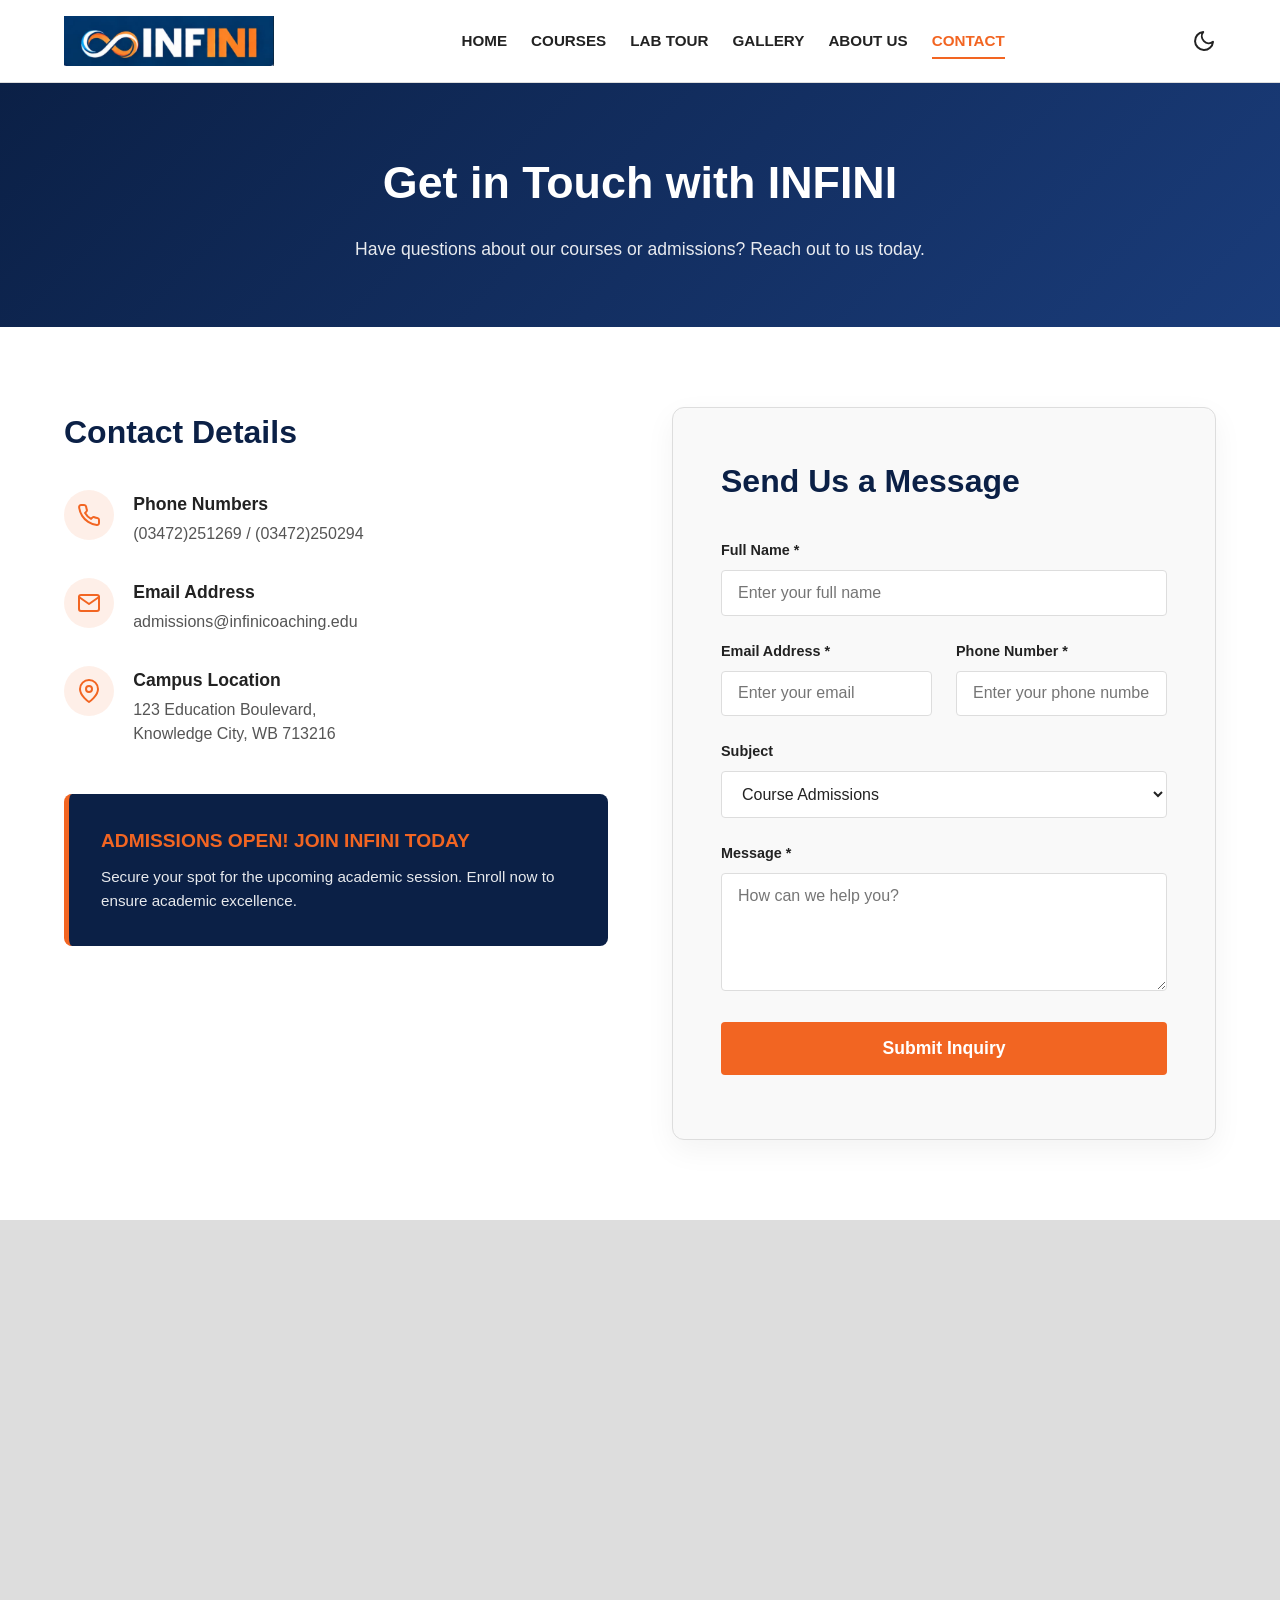
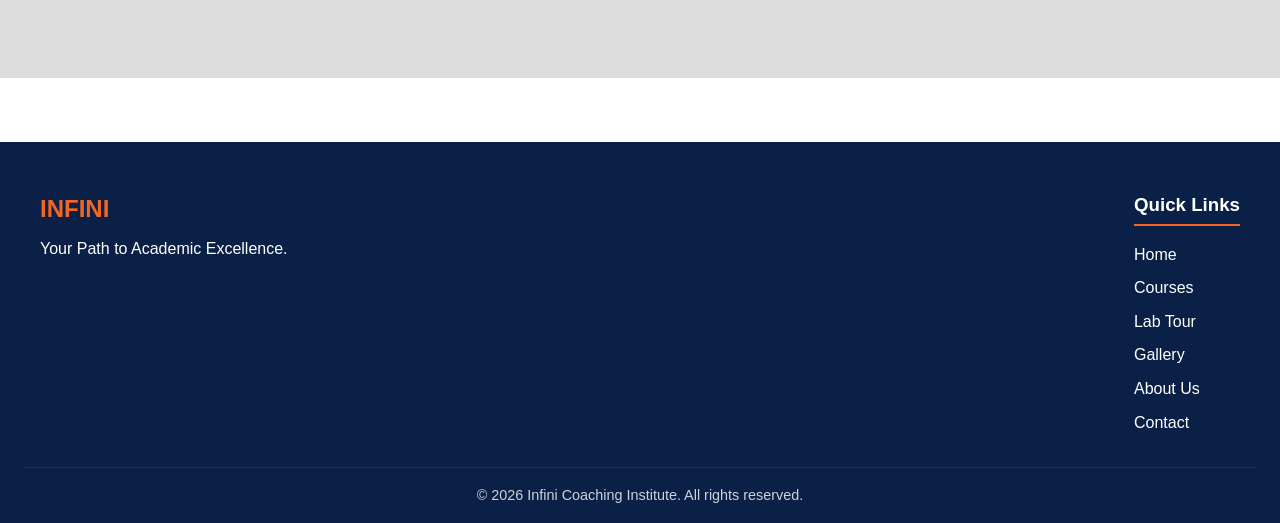
<file: contact.html>
<!DOCTYPE html>
<html lang="en" data-theme="light">
<head>
    <meta charset="UTF-8">
    <meta name="viewport" content="width=device-width, initial-scale=1.0">
    <title>INFINI - Contact Us</title>
    <!-- Global and Page-specific CSS -->
    <link rel="stylesheet" href="css/style.css">
    <link rel="stylesheet" href="css/contact.css">
</head>
<body>
    <!-- 1. Header / Navigation -->
    <header class="global-header">
        <div class="nav-container">
            <a href="index.html" class="logo">
                <img src="img/logo.png" alt="Infini Logo">
            </a>
            
            <nav class="desktop-nav">
                <ul class="nav-links">
                    <li><a href="index.html">Home</a></li>
                    <li><a href="course.html">Courses</a></li>
                    <li><a href="lab.html">Lab Tour</a></li>
                    <li><a href="gallery.html">Gallery</a></li>
                    <li><a href="about.html">About Us</a></li>
                    <li><a href="contact.html" class="active">Contact</a></li>
                </ul>
            </nav>

            <div class="nav-controls">
                <!-- Theme Toggle Button -->
                <button id="theme-toggle" aria-label="Toggle Dark/Light Mode">
                    <svg class="sun-icon" xmlns="http://www.w3.org/2000/svg" width="24" height="24" viewBox="0 0 24 24" fill="none" stroke="currentColor" stroke-width="2" stroke-linecap="round" stroke-linejoin="round">
                        <circle cx="12" cy="12" r="5"></circle>
                        <line x1="12" y1="1" x2="12" y2="3"></line>
                        <line x1="12" y1="21" x2="12" y2="23"></line>
                        <line x1="4.22" y1="4.22" x2="5.64" y2="5.64"></line>
                        <line x1="18.36" y1="18.36" x2="19.78" y2="19.78"></line>
                        <line x1="1" y1="12" x2="3" y2="12"></line>
                        <line x1="21" y1="12" x2="23" y2="12"></line>
                        <line x1="4.22" y1="19.78" x2="5.64" y2="18.36"></line>
                        <line x1="18.36" y1="5.64" x2="19.78" y2="4.22"></line>
                    </svg>
                    <svg class="moon-icon" xmlns="http://www.w3.org/2000/svg" width="24" height="24" viewBox="0 0 24 24" fill="none" stroke="currentColor" stroke-width="2" stroke-linecap="round" stroke-linejoin="round">
                        <path d="M21 12.79A9 9 0 1 1 11.21 3 7 7 0 0 0 21 12.79z"></path>
                    </svg>
                </button>
                
                <!-- Mobile Menu Toggle Button -->
                <button id="mobile-menu-toggle" aria-label="Open Mobile Menu">
                    <svg xmlns="http://www.w3.org/2000/svg" width="28" height="28" viewBox="0 0 24 24" fill="none" stroke="currentColor" stroke-width="2" stroke-linecap="round" stroke-linejoin="round">
                        <line x1="3" y1="12" x2="21" y2="12"></line>
                        <line x1="3" y1="6" x2="21" y2="6"></line>
                        <line x1="3" y1="18" x2="21" y2="18"></line>
                    </svg>
                </button>
            </div>
        </div>
    </header>

    <!-- 2. Contact Hero / Header -->
    <section class="contact-header">
        <div class="container">
            <h1>Get in Touch with INFINI</h1>
            <p>Have questions about our courses or admissions? Reach out to us today.</p>
        </div>
    </section>

    <!-- 3. Main Contact Area -->
    <section class="contact-main container">
        <div class="contact-grid">
            
            <!-- Column A: Contact Information -->
            <div class="contact-info">
                <h2>Contact Details</h2>
                
                <div class="info-item">
                    <div class="icon-circle">
                        <svg xmlns="http://www.w3.org/2000/svg" width="24" height="24" viewBox="0 0 24 24" fill="none" stroke="currentColor" stroke-width="2" stroke-linecap="round" stroke-linejoin="round">
                            <path d="M22 16.92v3a2 2 0 0 1-2.18 2 19.79 19.79 0 0 1-8.63-3.07 19.5 19.5 0 0 1-6-6 19.79 19.79 0 0 1-3.07-8.67A2 2 0 0 1 4.11 2h3a2 2 0 0 1 2 1.72 12.84 12.84 0 0 0 .7 2.81 2 2 0 0 1-.45 2.11L8.09 9.91a16 16 0 0 0 6 6l1.27-1.27a2 2 0 0 1 2.11-.45 12.84 12.84 0 0 0 2.81.7A2 2 0 0 1 22 16.92z"></path>
                        </svg>
                    </div>
                    <div class="info-content">
                        <h3>Phone Numbers</h3>
                        <p>(03472)251269 / (03472)250294</p>
                    </div>
                </div>

                <div class="info-item">
                    <div class="icon-circle">
                        <svg xmlns="http://www.w3.org/2000/svg" width="24" height="24" viewBox="0 0 24 24" fill="none" stroke="currentColor" stroke-width="2" stroke-linecap="round" stroke-linejoin="round">
                            <path d="M4 4h16c1.1 0 2 .9 2 2v12c0 1.1-.9 2-2 2H4c-1.1 0-2-.9-2-2V6c0-1.1.9-2 2-2z"></path>
                            <polyline points="22,6 12,13 2,6"></polyline>
                        </svg>
                    </div>
                    <div class="info-content">
                        <h3>Email Address</h3>
                        <p>admissions@infinicoaching.edu</p>
                    </div>
                </div>

                <div class="info-item">
                    <div class="icon-circle">
                        <svg xmlns="http://www.w3.org/2000/svg" width="24" height="24" viewBox="0 0 24 24" fill="none" stroke="currentColor" stroke-width="2" stroke-linecap="round" stroke-linejoin="round">
                            <path d="M21 10c0 7-9 13-9 13s-9-6-9-13a9 9 0 0 1 18 0z"></path>
                            <circle cx="12" cy="10" r="3"></circle>
                        </svg>
                    </div>
                    <div class="info-content">
                        <h3>Campus Location</h3>
                        <p>123 Education Boulevard,<br>Knowledge City, WB 713216</p>
                    </div>
                </div>

                <div class="callout-block">
                    <h4>ADMISSIONS OPEN! JOIN INFINI TODAY</h4>
                    <p>Secure your spot for the upcoming academic session. Enroll now to ensure academic excellence.</p>
                </div>
            </div>

            <!-- Column B: Contact Form -->
            <div class="contact-form-container">
                <h2>Send Us a Message</h2>
                <form id="contactForm" class="contact-form">
                    <div class="form-group">
                        <label for="fullName">Full Name *</label>
                        <input type="text" id="fullName" name="fullName" required placeholder="Enter your full name">
                    </div>
                    
                    <div class="form-group-row">
                        <div class="form-group">
                            <label for="email">Email Address *</label>
                            <input type="email" id="email" name="email" required placeholder="Enter your email">
                        </div>
                        <div class="form-group">
                            <label for="phone">Phone Number *</label>
                            <input type="tel" id="phone" name="phone" required placeholder="Enter your phone number">
                        </div>
                    </div>

                    <div class="form-group">
                        <label for="subject">Subject</label>
                        <select id="subject" name="subject">
                            <option value="admissions">Course Admissions</option>
                            <option value="inquiry">General Inquiry</option>
                            <option value="lab-tour">Book a Lab Tour</option>
                            <option value="other">Other</option>
                        </select>
                    </div>

                    <div class="form-group">
                        <label for="message">Message *</label>
                        <textarea id="message" name="message" rows="5" required placeholder="How can we help you?"></textarea>
                    </div>

                    <button type="submit" class="submit-btn">Submit Inquiry</button>
                    
                    <div id="formStatus" class="form-status"></div>
                </form>
            </div>
            
        </div>
    </section>

    <!-- 4. Map Section -->
    <section class="contact-map">
        <!-- Generic Google Maps iframe placeholder for educational institue visual -->
        <iframe 
            src="https://www.google.com/maps/embed?pb=!1m18!1m12!1m3!1d14622.756306236357!2d87.291771!3d23.615488!2m3!1f0!2f0!3f0!3m2!1i1024!2i768!4f13.1!3m3!1m2!1s0x39f71b054238e8cb%3A0xf639ff3f3a8b23c2!2sDurgapur%2C%20West%20Bengal!5e0!3m2!1sen!2sin!4v1714101456934!5m2!1sen!2sin" 
            width="100%" 
            height="450" 
            style="border:0;" 
            allowfullscreen="" 
            loading="lazy" 
            referrerpolicy="no-referrer-when-downgrade">
        </iframe>
    </section>

    <!-- 5. Footer -->
    <footer class="global-footer">
        <div class="footer-container">
            <div class="footer-brand">
                <h2>INFINI</h2>
                <p>Your Path to Academic Excellence.</p>
            </div>
            <div class="footer-links">
                <h3>Quick Links</h3>
                <ul>
                    <li><a href="index.html">Home</a></li>
                    <li><a href="course.html">Courses</a></li>
                    <li><a href="lab.html">Lab Tour</a></li>
                    <li><a href="gallery.html">Gallery</a></li>
                    <li><a href="about.html">About Us</a></li>
                    <li><a href="contact.html">Contact</a></li>
                </ul>
            </div>
        </div>
        <div class="footer-bottom">
            <p>&copy; 2026 Infini Coaching Institute. All rights reserved.</p>
        </div>
    </footer>

    <!-- Global and Page-specific JS -->
    <script src="js/script.js"></script>
    <script src="js/contact.js"></script>
</body>
</html>
</file>
<file: css/style.css>
/* GLOBAL VARIABLES & THEME SETUP */
:root {
    /* Brand Colors */
    --primary-color: #0B2046; /* Deep Navy Blue */
    --secondary-color: #F26522; /* Vibrant Orange */
    
    /* Light Theme (Default) */
    --bg-color: #ffffff;
    --text-color: #222222;
    --text-muted: #555555;
    --card-bg: #f9f9f9;
    --border-color: #dddddd;
    --nav-bg: #ffffff;
    --footer-bg: #0B2046;
    --footer-text: #ffffff;
}

[data-theme="dark"] {
    /* Dark Theme Overrides */
    --bg-color: #121212;
    --text-color: #f1f1f1;
    --text-muted: #aaaaaa;
    --card-bg: #1e1e1e;
    --border-color: #333333;
    --nav-bg: #1a1a1a;
    --footer-bg: #071530;
}

/* RESET & BASE STYLES */
* {
    box-sizing: border-box;
    margin: 0;
    padding: 0;
}

body {
    font-family: 'Segoe UI', Tahoma, Geneva, Verdana, sans-serif;
    background-color: var(--bg-color);
    color: var(--text-color);
    line-height: 1.6;
    transition: background-color 0.3s ease, color 0.3s ease;
}

a {
    text-decoration: none;
    color: inherit;
    transition: color 0.3s ease;
}

ul {
    list-style: none;
}

img {
    max-width: 100%;
    height: auto;
    display: block;
}

.container {
    max-width: 1200px;
    margin: 0 auto;
    padding: 0 1.5rem;
}

/* HEADER & NAVIGATION */
.global-header {
    background-color: var(--nav-bg);
    border-bottom: 1px solid var(--border-color);
    position: sticky;
    top: 0;
    z-index: 1000;
}

.nav-container {
    display: flex;
    justify-content: space-between;
    align-items: center;
    padding: 1rem 1.5rem;
    max-width: 1200px;
    margin: 0 auto;
}

.logo img {
    height: 50px;
}

.desktop-nav .nav-links {
    display: flex;
    gap: 1.5rem;
}

.desktop-nav .nav-links li a {
    font-weight: 600;
    text-transform: uppercase;
    font-size: 0.95rem;
    padding: 0.5rem 0;
}

.desktop-nav .nav-links li a:hover,
.desktop-nav .nav-links li a.active {
    color: var(--secondary-color);
    border-bottom: 2px solid var(--secondary-color);
}

.nav-controls {
    display: flex;
    align-items: center;
    gap: 1rem;
}

button {
    background: none;
    border: none;
    cursor: pointer;
    color: var(--text-color);
    display: flex;
    align-items: center;
    justify-content: center;
}

#theme-toggle svg {
    transition: transform 0.3s ease;
}

#theme-toggle:hover svg {
    transform: scale(1.1);
    color: var(--secondary-color);
}

/* Theme SVG Toggles */
[data-theme="light"] .sun-icon { display: none; }
[data-theme="light"] .moon-icon { display: block; }
[data-theme="dark"] .sun-icon { display: block; }
[data-theme="dark"] .moon-icon { display: none; }

#mobile-menu-toggle {
    display: none;
}

/* FOOTER */
.global-footer {
    background-color: var(--footer-bg);
    color: var(--footer-text);
    padding: 3rem 1.5rem 1rem;
    margin-top: 4rem;
}

.footer-container {
    max-width: 1200px;
    margin: 0 auto;
    display: flex;
    flex-wrap: wrap;
    justify-content: space-between;
    gap: 2rem;
    margin-bottom: 2rem;
}

.footer-brand h2 {
    color: var(--secondary-color);
    margin-bottom: 0.5rem;
}

.footer-links h3 {
    margin-bottom: 1rem;
    border-bottom: 2px solid var(--secondary-color);
    display: inline-block;
    padding-bottom: 0.25rem;
}

.footer-links ul {
    display: flex;
    flex-direction: column;
    gap: 0.5rem;
}

.footer-links a:hover {
    color: var(--secondary-color);
}

.footer-bottom {
    text-align: center;
    border-top: 1px solid rgba(255, 255, 255, 0.1);
    padding-top: 1rem;
    font-size: 0.9rem;
    opacity: 0.8;
}

/* RESPONSIVE DESIGN (GLOBAL) */
@media (max-width: 768px) {
    #mobile-menu-toggle {
        display: block;
    }

    .desktop-nav {
        position: absolute;
        top: 100%;
        left: 0;
        width: 100%;
        background-color: var(--nav-bg);
        border-bottom: 1px solid var(--border-color);
        display: none; /* Handled via JS */
        flex-direction: column;
    }

    .desktop-nav.active {
        display: flex;
    }

    .desktop-nav .nav-links {
        flex-direction: column;
        padding: 1rem 1.5rem;
        gap: 1rem;
    }
}
</file>
<file: css/contact.css>
/* CONTACT HERO SECTION */
.contact-header {
    background-color: var(--primary-color);
    color: #ffffff;
    text-align: center;
    padding: 4rem 1.5rem;
    background-image: linear-gradient(135deg, var(--primary-color) 0%, #1a3c7a 100%);
}

.contact-header h1 {
    font-size: 2.8rem;
    margin-bottom: 1rem;
    font-weight: 800;
}

.contact-header p {
    font-size: 1.1rem;
    max-width: 600px;
    margin: 0 auto;
    opacity: 0.9;
}

/* MAIN CONTACT AREA */
.contact-main {
    padding: 5rem 1.5rem;
}

.contact-grid {
    display: grid;
    grid-template-columns: 1fr 1fr;
    gap: 4rem;
    align-items: start;
}

/* COLUMN A: INFO */
.contact-info h2 {
    font-size: 2rem;
    color: var(--primary-color);
    margin-bottom: 2rem;
}

[data-theme="dark"] .contact-info h2 {
    color: var(--secondary-color);
}

.info-item {
    display: flex;
    align-items: flex-start;
    gap: 1.2rem;
    margin-bottom: 2rem;
}

.icon-circle {
    background-color: rgba(242, 101, 34, 0.1);
    color: var(--secondary-color);
    width: 50px;
    height: 50px;
    border-radius: 50%;
    display: flex;
    align-items: center;
    justify-content: center;
    flex-shrink: 0;
}

[data-theme="dark"] .icon-circle {
    background-color: rgba(242, 101, 34, 0.2);
}

.info-content h3 {
    font-size: 1.1rem;
    color: var(--text-color);
    margin-bottom: 0.25rem;
}

.info-content p {
    color: var(--text-muted);
    line-height: 1.5;
}

.callout-block {
    background-color: var(--primary-color);
    color: #ffffff;
    padding: 2rem;
    border-radius: 8px;
    border-left: 5px solid var(--secondary-color);
    margin-top: 3rem;
}

[data-theme="dark"] .callout-block {
    background-color: var(--card-bg);
    border: 1px solid var(--border-color);
    border-left: 5px solid var(--secondary-color);
}

.callout-block h4 {
    font-size: 1.2rem;
    margin-bottom: 0.5rem;
    color: var(--secondary-color);
}

.callout-block p {
    font-size: 0.95rem;
    opacity: 0.9;
}

/* COLUMN B: FORM */
.contact-form-container {
    background-color: var(--card-bg);
    padding: 3rem;
    border-radius: 12px;
    box-shadow: 0 10px 30px rgba(0,0,0,0.05);
    border: 1px solid var(--border-color);
}

.contact-form-container h2 {
    font-size: 2rem;
    color: var(--primary-color);
    margin-bottom: 2rem;
}

[data-theme="dark"] .contact-form-container h2 {
    color: var(--secondary-color);
}

.form-group {
    margin-bottom: 1.5rem;
}

.form-group-row {
    display: grid;
    grid-template-columns: 1fr 1fr;
    gap: 1.5rem;
}

.form-group label {
    display: block;
    margin-bottom: 0.5rem;
    font-weight: 600;
    color: var(--text-color);
    font-size: 0.9rem;
}

.form-group input,
.form-group select,
.form-group textarea {
    width: 100%;
    padding: 0.8rem 1rem;
    border: 1px solid var(--border-color);
    border-radius: 4px;
    background-color: var(--bg-color);
    color: var(--text-color);
    font-family: inherit;
    font-size: 1rem;
    transition: border-color 0.3s ease, box-shadow 0.3s ease;
}

.form-group input:focus,
.form-group select:focus,
.form-group textarea:focus {
    outline: none;
    border-color: var(--secondary-color);
    box-shadow: 0 0 0 3px rgba(242, 101, 34, 0.1);
}

.submit-btn {
    background-color: var(--secondary-color);
    color: #ffffff;
    padding: 1rem 2rem;
    font-size: 1.1rem;
    font-weight: bold;
    border-radius: 4px;
    width: 100%;
    transition: background-color 0.3s ease, transform 0.2s ease;
}

.submit-btn:hover {
    background-color: #d1551a;
    transform: translateY(-2px);
}

.form-status {
    margin-top: 1rem;
    text-align: center;
    font-weight: 600;
}

.form-status.success {
    color: #28a745;
}

/* MAP SECTION */
.contact-map {
    width: 100%;
    display: block;
    background-color: var(--border-color);
}

/* RESPONSIVE DESIGN */
@media (max-width: 992px) {
    .contact-grid {
        grid-template-columns: 1fr;
        gap: 3rem;
    }
    
    .contact-form-container {
        padding: 2rem;
    }
}

@media (max-width: 768px) {
    .form-group-row {
        grid-template-columns: 1fr;
        gap: 0;
    }
    
    .contact-header h1 {
        font-size: 2.2rem;
    }
}
</file>
